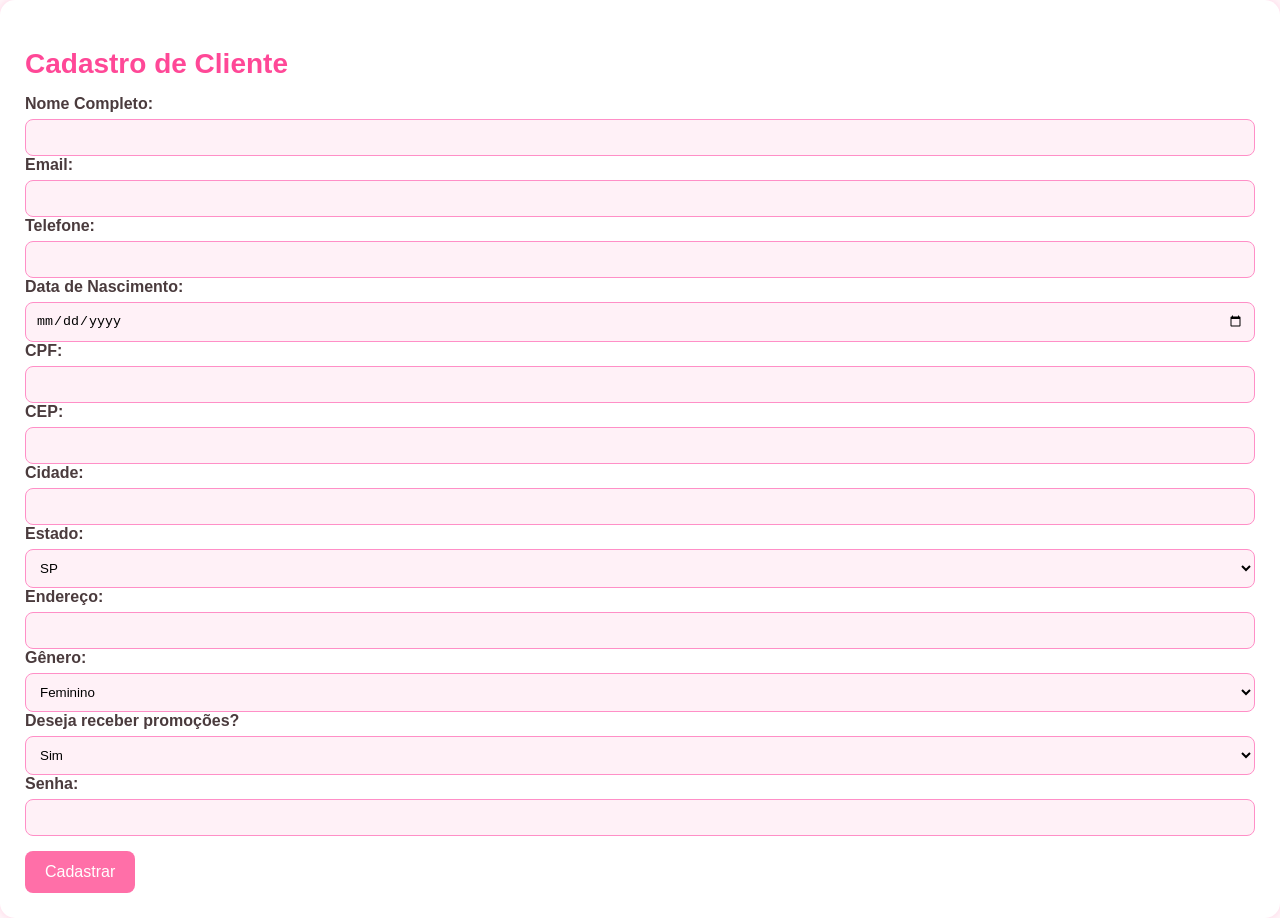
<file: cadastro.html>
<!doctype html>
<html lang="pt-BR">
<head>
  <meta charset="utf-8">
  <title>Cadastro</title>
  <link rel="stylesheet" href="styles.css">
</head>

<body>
<div class="page">
  <h2>Cadastro de Cliente</h2>

  <form>
    <label>Nome Completo:</label>
    <input type="text">

    <label>Email:</label>
    <input type="email">

    <label>Telefone:</label>
    <input type="text">

    <label>Data de Nascimento:</label>
    <input type="date">

    <label>CPF:</label>
    <input type="text">

    <label>CEP:</label>
    <input type="text">

    <label>Cidade:</label>
    <input type="text">

    <label>Estado:</label>
    <select>
      <option>SP</option>
      <option>RJ</option>
      <option>MG</option>
      <option>RS</option>
    </select>

    <label>Endereço:</label>
    <input type="text">

    <label>Gênero:</label>
    <select>
      <option>Feminino</option>
      <option>Masculino</option>
      <option>Outro</option>
    </select>

    <label>Deseja receber promoções?</label>
    <select>
      <option>Sim</option>
      <option>Não</option>
    </select>

    <label>Senha:</label>
    <input type="password">

    <button>Cadastrar</button>
  </form>
</div>
</body>
</html>
</file>
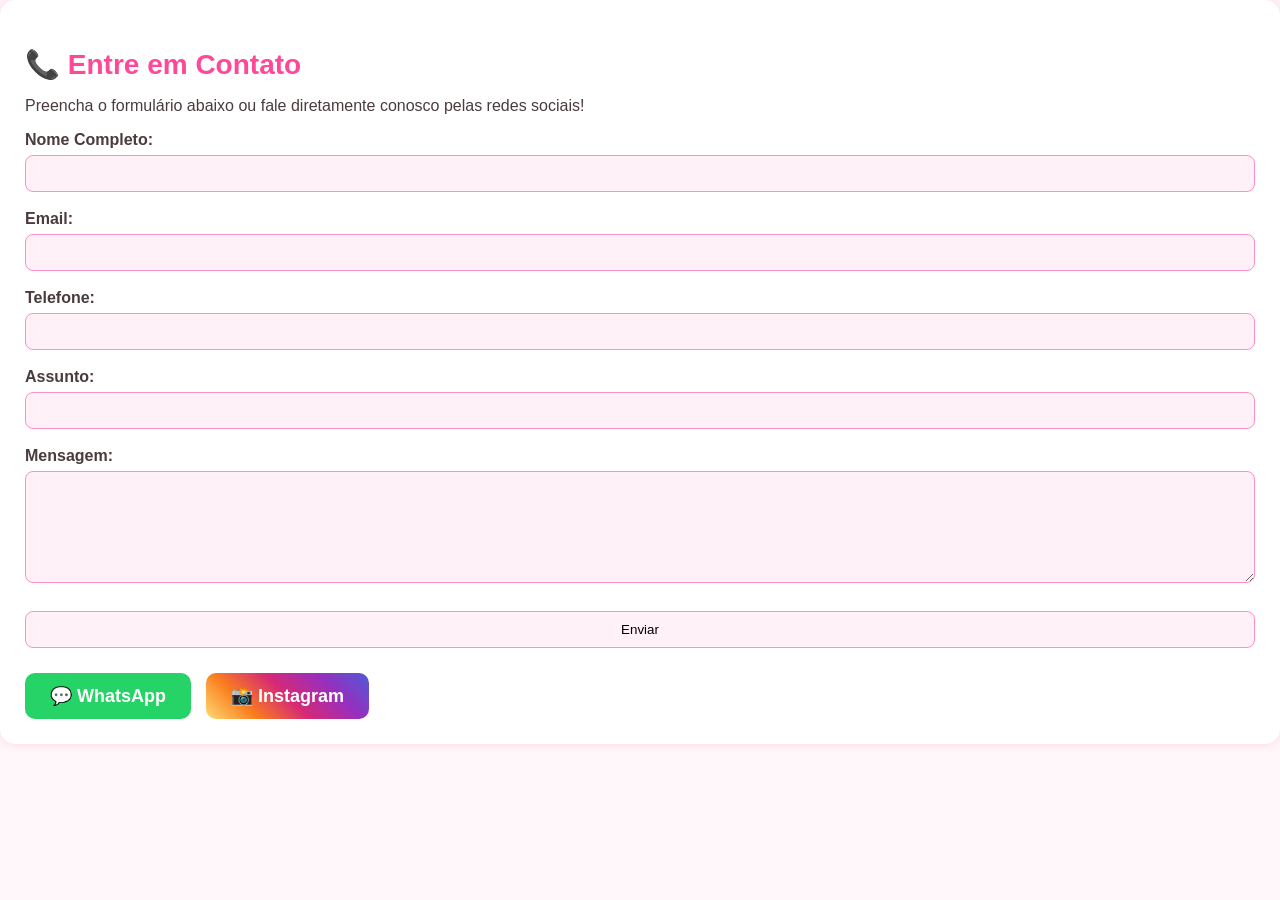
<file: contato.html>
<!doctype html>
<html lang="pt-BR">
<head>
<meta charset="utf-8">
<title>Contato</title>
<link rel="stylesheet" href="styles.css">

<style>

.social-buttons {
  margin-top: 25px;
  display: flex;
  gap: 15px;
}

.social-buttons a {
  padding: 12px 25px;
  text-decoration: none;
  font-size: 18px;
  font-weight: bold;
  border-radius: 10px;
  color: white;
  transition: 0.3s;
}

.btn-whatsapp {
  background: #25d366;
}

.btn-whatsapp:hover {
  background: #1da851;
}


.btn-instagram {
  background: linear-gradient(45deg, #feda75, #fa7e1e, #d62976, #962fbf, #4f5bd5);
}

.btn-instagram:hover {
  opacity: 0.85;
}
</style>

</head>

<body>

<div class="page">
<h2>📞 Entre em Contato</h2>

<p>Preencha o formulário abaixo ou fale diretamente conosco pelas redes sociais!</p>

<form>
  <label>Nome Completo:</label><br>
  <input type="text" required><br><br>

  <label>Email:</label><br>
  <input type="email" required><br><br>

  <label>Telefone:</label><br>
  <input type="text" required><br><br>

  <label>Assunto:</label><br>
  <input type="text" required><br><br>

  <label>Mensagem:</label><br>
  <textarea rows="6" required></textarea><br><br>

  <input type="submit" value="Enviar" class="btn">
</form>

<div class="social-buttons">
  <a class="btn-whatsapp" href="https://wa.me/5511975702314" target="_blank">
    💬 WhatsApp
  </a>

  <a class="btn-instagram" href="https://instagram.com/confeitaria_2o22" target="_blank">
    📸 Instagram
  </a>
</div>

</div>

</body>

</html>
</file>
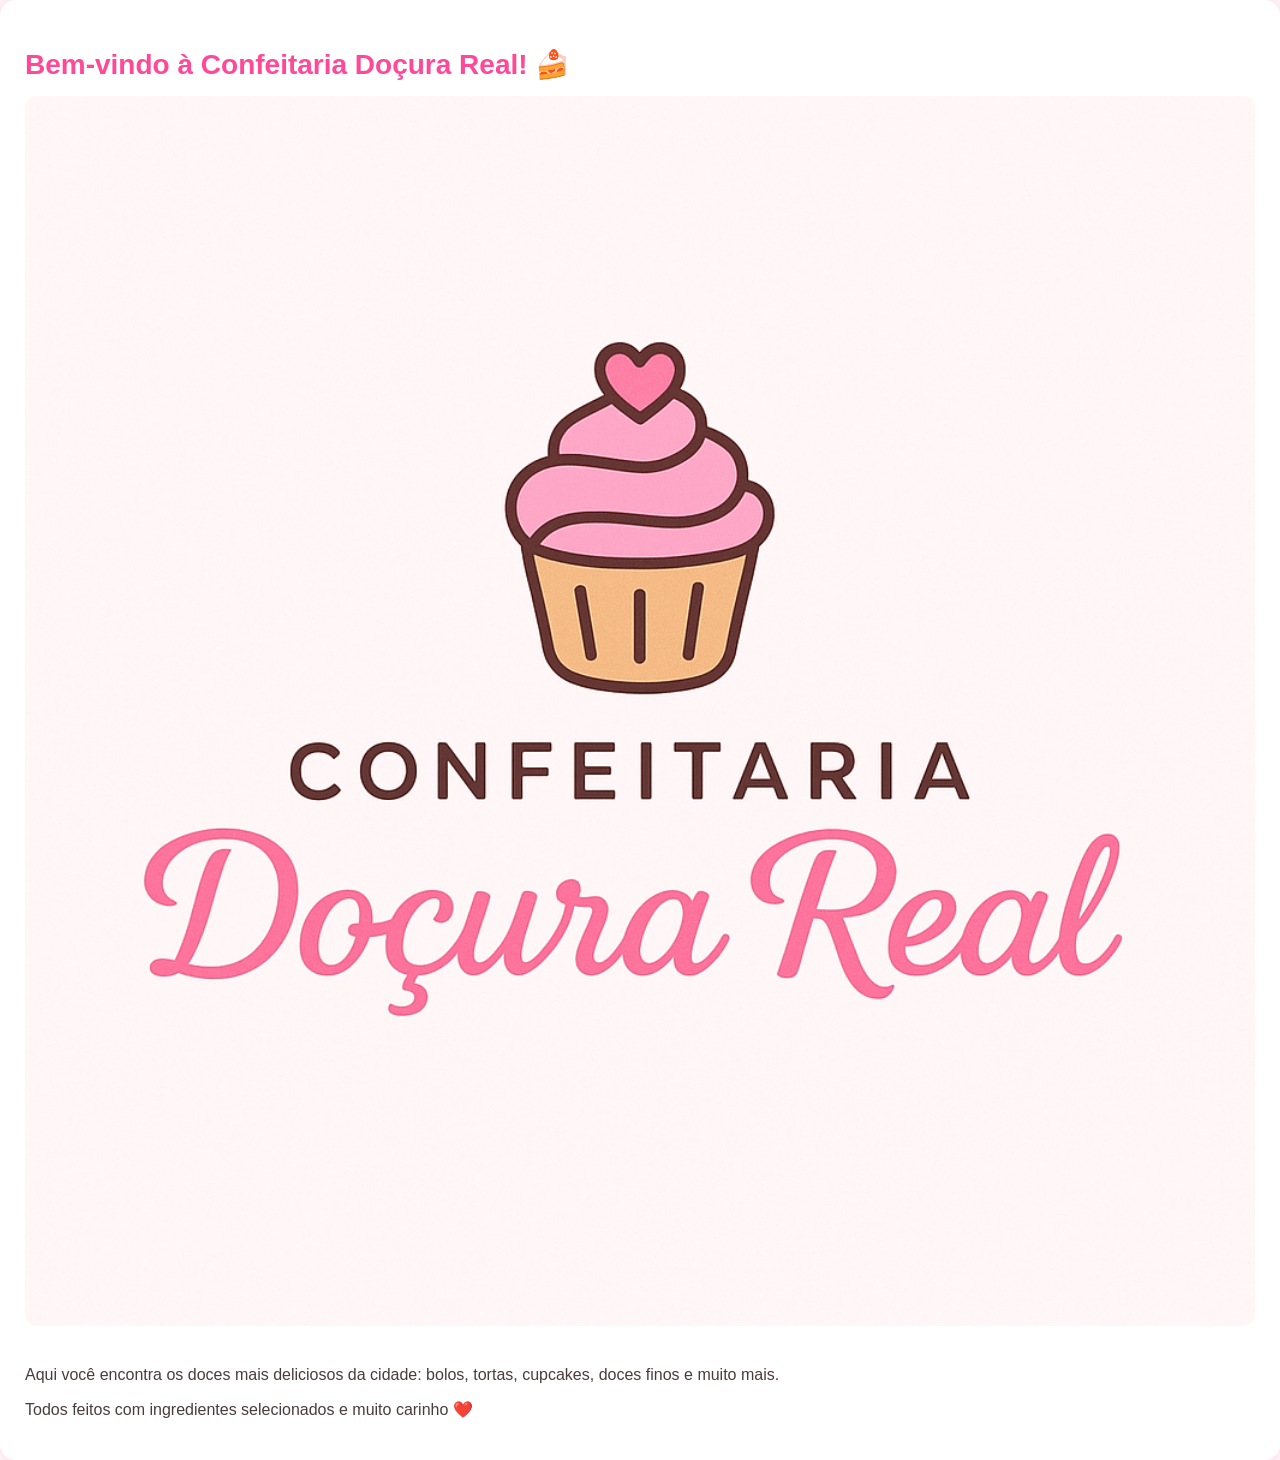
<file: home.html>
<!doctype html>
<html lang="pt-BR">
<head>
  <meta charset="utf-8">
  <title>Home</title>
  <link rel="stylesheet" href="styles.css">
</head>

<body>
<div class="page">
  <h2>Bem-vindo à Confeitaria Doçura Real! 🍰</h2>

  <img src="logo.png" class="banner">

  <p>Aqui você encontra os doces mais deliciosos da cidade: bolos, tortas, cupcakes, doces finos e muito mais.</p>

  <p>Todos feitos com ingredientes selecionados e muito carinho ❤️</p>
</div>
</body>
</html>
</file>
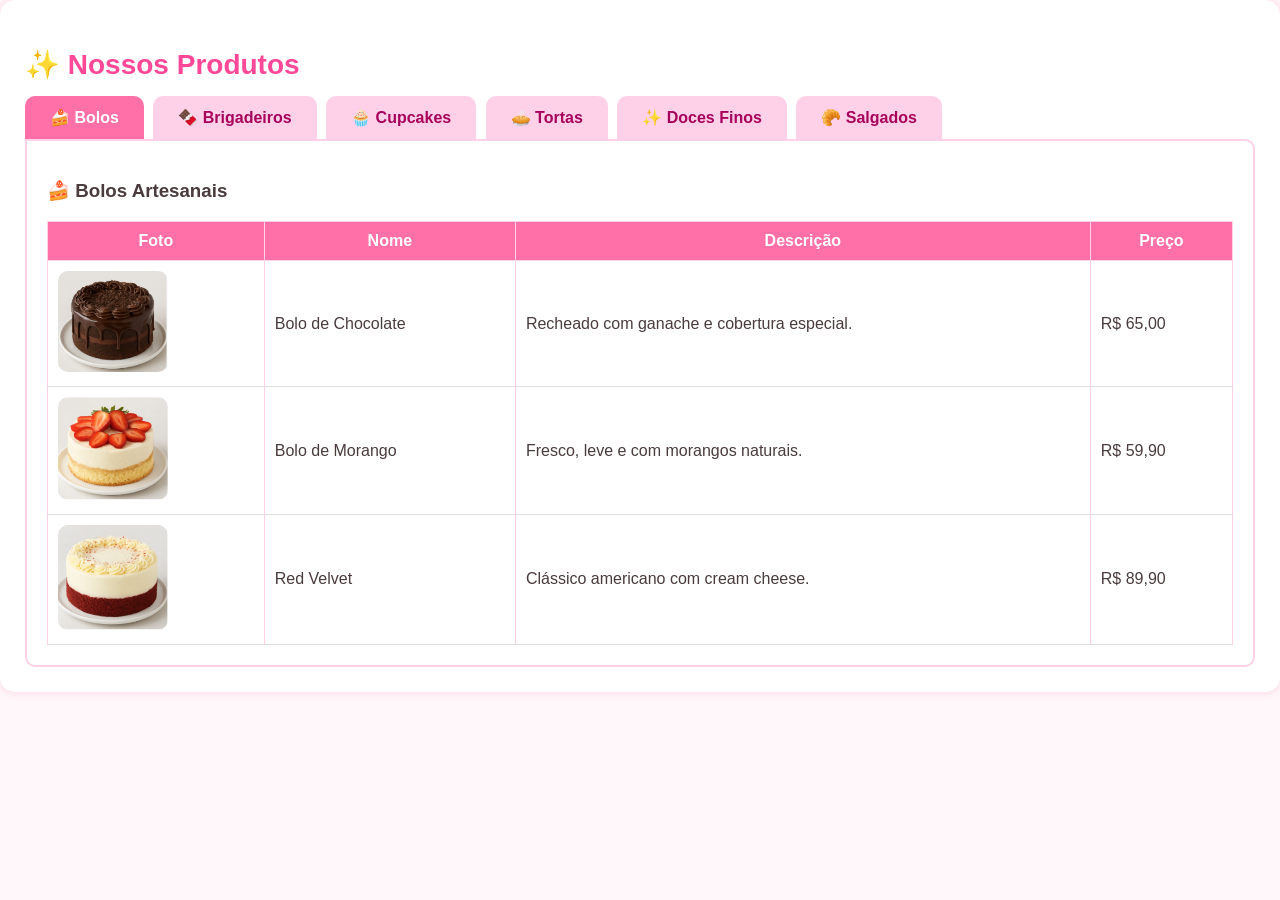
<file: produtos.html>
<!doctype html>
<html lang="pt-BR">
<head>
<meta charset="utf-8">
<title>Produtos</title>
<link rel="stylesheet" href="styles.css">

<style>

.tabs {
  width: 100%;
  margin: 0 auto;
}

.tabs input {
  display: none;
}

.tabs label {
  display: inline-block;
  padding: 12px 25px;
  background: #ffd1e8;
  color: #a6005a;
  font-weight: bold;
  border-radius: 10px 10px 0 0;
  cursor: pointer;
  margin-right: 5px;
  transition: 0.3s;
}

.tabs label:hover {
  background: #ffb6db;
}

.content {
  display: none;
  padding: 20px;
  background: #fff;
  border: 2px solid #ffd1e8;
  border-radius: 0 10px 10px 10px;
}


#tab1:checked ~ #conteudo1,
#tab2:checked ~ #conteudo2,
#tab3:checked ~ #conteudo3,
#tab4:checked ~ #conteudo4,
#tab5:checked ~ #conteudo5,
#tab6:checked ~ #conteudo6 {
  display: block;
}

#tab1:checked + label,
#tab2:checked + label,
#tab3:checked + label,
#tab4:checked + label,
#tab5:checked + label,
#tab6:checked + label {
  background: #ff6fa8;
  color: white;
}


table {
  width: 100%;
  border-collapse: collapse;
  margin-top: 15px;
}

table th {
  background: #ff6fa8;
  color: white;
  padding: 10px;
}

table td {
  padding: 10px;
  border-bottom: 1px solid #ddd;
}

table img {
  width: 110px;
  border-radius: 10px;
}
</style>
</head>

<body>

<div class="page">
<h2>✨ Nossos Produtos</h2>

<div class="tabs">


  <input type="radio" id="tab1" name="tabs" checked>
  <label for="tab1">🍰 Bolos</label>

  <input type="radio" id="tab2" name="tabs">
  <label for="tab2">🍫 Brigadeiros</label>

  <input type="radio" id="tab3" name="tabs">
  <label for="tab3">🧁 Cupcakes</label>

  <input type="radio" id="tab4" name="tabs">
  <label for="tab4">🥧 Tortas</label>

  <input type="radio" id="tab5" name="tabs">
  <label for="tab5">✨ Doces Finos</label>

  <input type="radio" id="tab6" name="tabs">
  <label for="tab6">🥐 Salgados</label>


  <div id="conteudo1" class="content">
    <h3>🍰 Bolos Artesanais</h3>

    <table>
      <tr><th>Foto</th><th>Nome</th><th>Descrição</th><th>Preço</th></tr>

      <tr>
        <td><img src="bolo1.PNG"></td>
        <td>Bolo de Chocolate</td>
        <td>Recheado com ganache e cobertura especial.</td>
        <td>R$ 65,00</td>
      </tr>

      <tr>
        <td><img src="bolo2.PNG"></td>
        <td>Bolo de Morango</td>
        <td>Fresco, leve e com morangos naturais.</td>
        <td>R$ 59,90</td>
      </tr>

      <tr>
        <td><img src="bolo3.PNG"></td>
        <td>Red Velvet</td>
        <td>Clássico americano com cream cheese.</td>
        <td>R$ 89,90</td>
      </tr>
    </table>
  </div>


  <div id="conteudo2" class="content">
    <h3>🍫 Brigadeiros Gourmet</h3>

    <table>
      <tr><th>Foto</th><th>Nome</th><th>Descrição</th><th>Preço</th></tr>

      <tr>
        <td><img src="brigadeiro1.PNG"></td>
        <td>Brigadeiro Belga</td>
        <td>Chocolate belga e granulado belga premium.</td>
        <td>R$ 4,50</td>
      </tr>

      <tr>
        <td><img src="brigadeiro2.PNG"></td>
        <td>Brigadeiro de Ninho</td>
        <td>Cremoso com sabor de infância.</td>
        <td>R$ 3,90</td>
      </tr>

      <tr>
        <td><img src="brigadeiro3.PNG"></td>
        <td>Brigadeiro 70%</td>
        <td>Sabor intenso e sofisticado.</td>
        <td>R$ 4,90</td>
      </tr>
    </table>
  </div>


  <div id="conteudo3" class="content">
    <h3>🧁 Cupcakes</h3>

    <table>
      <tr><th>Foto</th><th>Nome</th><th>Descrição</th><th>Preço</th></tr>

      <tr>
        <td><img src="cupcake1.PNG"></td>
        <td>Cupcake de Morango</td>
        <td>Chantilly e morango fresco.</td>
        <td>R$ 7,90</td>
      </tr>

      <tr>
        <td><img src="cupcake2.PNG"></td>
        <td>Cupcake de Chocolate</td>
        <td>Recheado com ganache cremoso.</td>
        <td>R$ 8,50</td>
      </tr>

      <tr>
        <td><img src="cupcake3.PNG"></td>
        <td>Cupcake Red Velvet</td>
        <td>Com cobertura de cream cheese.</td>
        <td>R$ 9,90</td>
      </tr>
    </table>
  </div>


  <div id="conteudo4" class="content">
    <h3>🥧 Tortas</h3>

    <table>
      <tr><th>Foto</th><th>Nome</th><th>Descrição</th><th>Preço</th></tr>

      <tr>
        <td><img src="torta1.PNG"></td>
        <td>Torta de Morango</td>
        <td>Crocante, fresca e muito saborosa.</td>
        <td>R$ 80,00</td>
      </tr>

      <tr>
        <td><img src="torta2.PNG"></td>
        <td>Torta de Limão</td>
        <td>Equilíbrio perfeito entre doce e ácido.</td>
        <td>R$ 25,00</td>
      </tr>

      <tr>
        <td><img src="torta3.PNG"></td>
        <td>Torta de Creme</td>
        <td>Leve, suave e com toque caseiro.</td>
        <td>R$ 45,00</td>
      </tr>
    </table>
  </div>

  <div id="conteudo5" class="content">
    <h3>✨ Doces Finos</h3>

    <table>
      <tr><th>Foto</th><th>Nome</th><th>Descrição</th><th>Preço</th></tr>

      <tr>
        <td><img src="macarons.PNG"></td>
        <td>Macarons</td>
        <td>Delicados e coloridos.</td>
        <td>R$ 4,00</td>
      </tr>

      <tr>
        <td><img src="trufa.PNG"></td>
        <td>Trufa Artesanal</td>
        <td>Recheio cremoso e chocolate nobre.</td>
        <td>R$ 6,00</td>
      </tr>

      <tr>
        <td><img src="pave.PNG"></td>
        <td>Pavê de Chocolate</td>
        <td>Clássico da confeitaria brasileira.</td>
        <td>R$ 28,00</td>
      </tr>
    </table>
  </div>


  <div id="conteudo6" class="content">
    <h3>🥐 Salgados</h3>

    <table>
      <tr><th>Foto</th><th>Nome</th><th>Descrição</th><th>Preço</th></tr>

      <tr>
        <td><img src="empada.PNG"></td>
        <td>Empada de Frango</td>
        <td>Super recheada e massa delicada.</td>
        <td>R$ 6,00</td>
      </tr>

      <tr>
        <td><img src="quiche.PNG"></td>
        <td>Quiche Lorraine</td>
        <td>Sabores refinados e textura cremosa.</td>
        <td>R$ 14,00</td>
      </tr>

      <tr>
        <td><img src="esfiha.PNG"></td>
        <td>Esfiha Artesanal</td>
        <td>Carne temperada e massa macia.</td>
        <td>R$ 5,50</td>
      </tr>
    </table>
  </div>

</div>
</div>
</body>

</html>
</file>
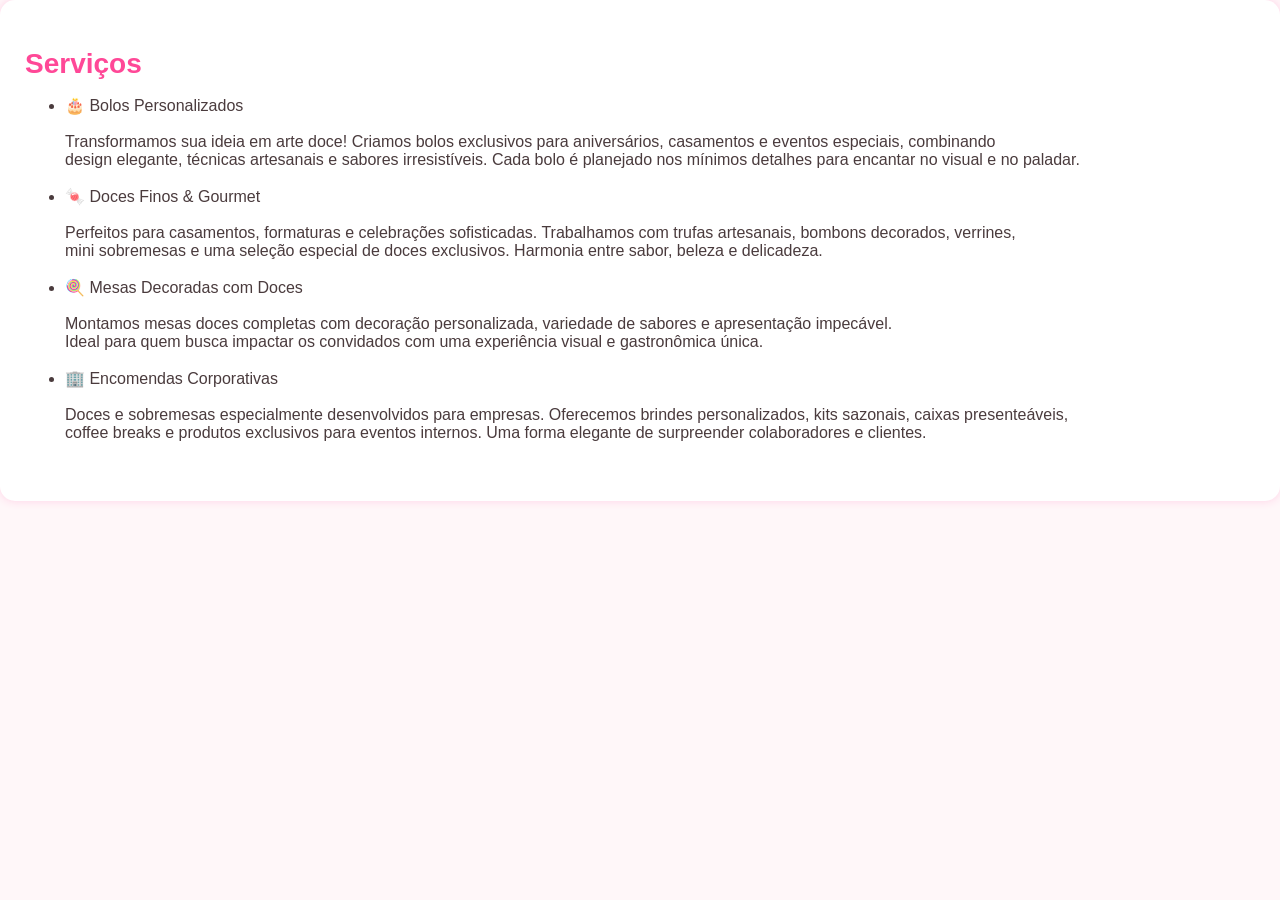
<file: servicos.html>
<!doctype html>
<html lang="pt-BR">
<head>
  <meta charset="utf-8">
  <title>Serviços</title>
  <link rel="stylesheet" href="styles.css">
</head>

<body>
<div class="page">
  <h2>Serviços</h2>

  <ul>
    <li>🎂 Bolos Personalizados<br><br>

Transformamos sua ideia em arte doce! Criamos bolos exclusivos para aniversários, casamentos e eventos especiais, combinando <br> design elegante, técnicas artesanais e sabores irresistíveis. Cada bolo é planejado nos mínimos detalhes para encantar no visual e no paladar.<br><br></li>
    <li>🍬 Doces Finos & Gourmet<br><br>

Perfeitos para casamentos, formaturas e celebrações sofisticadas. Trabalhamos com trufas artesanais, bombons decorados, verrines, <br> mini sobremesas e uma seleção especial de doces exclusivos. Harmonia entre sabor, beleza e delicadeza.<br><br></li>
    <li>🍭 Mesas Decoradas com Doces<br><br>

Montamos mesas doces completas com decoração personalizada, variedade de sabores e apresentação impecável.<br> Ideal para quem busca impactar os convidados com uma experiência visual e gastronômica única.<br><br></li>
    <li>🏢 Encomendas Corporativas<br><br>

Doces e sobremesas especialmente desenvolvidos para empresas. Oferecemos brindes personalizados, kits sazonais, caixas presenteáveis,<br> coffee breaks e produtos exclusivos para eventos internos. Uma forma elegante de surpreender colaboradores e clientes.<br><br></li>
  </ul>
</div>
</body>
</html>
</file>
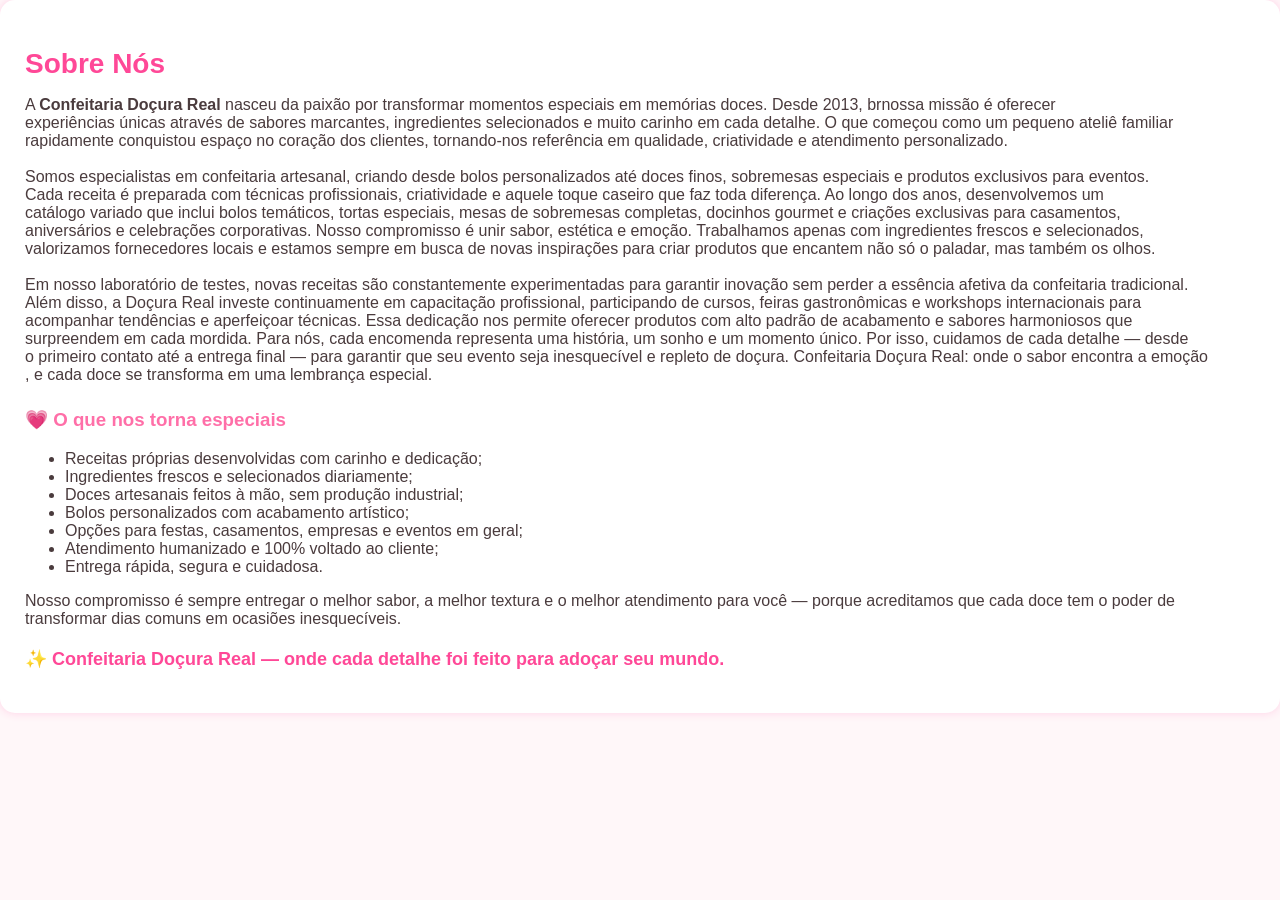
<file: sobre.html>
<!doctype html>
<html lang="pt-BR">
<head>
  <meta charset="utf-8">
  <title>Sobre Nós</title>
  <link rel="stylesheet" href="styles.css">
</head>

<body>
<div class="page">
  <h2>Sobre Nós</h2>

  <p>
    A <strong>Confeitaria Doçura Real</strong> nasceu da paixão por transformar momentos especiais em memórias doces. Desde 2013, brnossa missão é oferecer </br>  experiências únicas através de sabores marcantes, ingredientes selecionados e muito carinho em cada detalhe. O que começou como um pequeno ateliê familiar </br> rapidamente conquistou espaço no coração dos clientes, tornando-nos referência em qualidade, criatividade e atendimento personalizado.</br></br>

Somos especialistas em confeitaria artesanal, criando desde bolos personalizados até doces finos, sobremesas especiais e produtos exclusivos para eventos.<br> Cada receita é preparada com técnicas profissionais, criatividade e aquele toque caseiro que faz toda diferença. Ao longo dos anos, desenvolvemos um <br> catálogo variado que inclui bolos temáticos, tortas especiais, mesas de sobremesas completas, docinhos gourmet e criações exclusivas para casamentos,<br>  aniversários e celebrações corporativas.
Nosso compromisso é unir sabor, estética e emoção. Trabalhamos apenas com ingredientes frescos e selecionados,<br>  valorizamos fornecedores locais e estamos sempre em busca de novas inspirações para criar produtos que encantem não só o paladar, mas também os olhos. </br></br>

Em nosso laboratório de testes, novas receitas são constantemente experimentadas para garantir inovação sem perder a essência afetiva da confeitaria tradicional.<br>
Além disso, a Doçura Real investe continuamente em capacitação profissional, participando de cursos, feiras gastronômicas e workshops internacionais para <br>acompanhar tendências e aperfeiçoar técnicas. Essa dedicação nos permite oferecer produtos com alto padrão de acabamento e sabores harmoniosos que<br>surpreendem em cada mordida.
Para nós, cada encomenda representa uma história, um sonho e um momento único. Por isso, cuidamos de cada detalhe — desde <br>o primeiro contato até a entrega final — para garantir que seu evento seja inesquecível e repleto de doçura.

Confeitaria Doçura Real: onde o sabor encontra a emoção<br>, e cada doce se transforma em uma lembrança especial.
  </p>


  <h3 style="color:#ff6fa8; margin-top:25px;">💗 O que nos torna especiais</h3>
  <ul>
    <li>Receitas próprias desenvolvidas com carinho e dedicação;</li>
    <li>Ingredientes frescos e selecionados diariamente;</li>
    <li>Doces artesanais feitos à mão, sem produção industrial;</li>
    <li>Bolos personalizados com acabamento artístico;</li>
    <li>Opções para festas, casamentos, empresas e eventos em geral;</li>
    <li>Atendimento humanizado e 100% voltado ao cliente;</li>
    <li>Entrega rápida, segura e cuidadosa.</li>
  </ul>

  <p>
    Nosso compromisso é sempre entregar o melhor sabor, a melhor textura e 
    o melhor atendimento para você — porque acreditamos que cada doce tem o 
    poder de transformar dias comuns em ocasiões inesquecíveis.  
  </p>

  <p style="font-size:18px; font-weight:600; color:#ff4897; margin-top:20px;">
    ✨ Confeitaria Doçura Real — onde cada detalhe foi feito para adoçar seu mundo.
  </p>
</div>
</body>
</html>
</file>
<file: styles.css>
* { box-sizing: border-box; }
body {
    font-family: "Poppins", Arial, sans-serif;
    margin: 0;
    background: #fff7f9;
    color: #4a3b3d;
}


header {
    background: linear-gradient(90deg, #ff9ecb, #ff6fa8);
    padding: 25px;
    color: #fff;
    text-align: center;
    font-size: 28px;
    letter-spacing: 1px;
    font-weight: 600;
}


.layout { display: flex; min-height: calc(100vh - 140px); }

.sidebar {
    width: 240px;
    background: #ffbcd9;
    padding: 20px;
    border-right: 4px solid #ff8fc7;
}

.sidebar ul { list-style: none; padding: 0; }
.sidebar li { margin: 15px 0; }

.sidebar a {
    text-decoration: none;
    color: #4a3b3d;
    background: #ffe6f1;
    padding: 10px 14px;
    display: block;
    border-radius: 8px;
    font-weight: 500;
    transition: 0.2s;
}

.sidebar a:hover {
    background: #ff8fc7;
    color: white;
    transform: translateX(5px);
}


.content { flex: 1; padding: 20px; }
.frame {
    width: 100%;
    height: 82vh;
    border: none;
    border-radius: 12px;
    box-shadow: 0 0 20px #ffbcd9;
}


.page {
    background: white;
    padding: 25px;
    border-radius: 15px;
    box-shadow: 0 0 10px #ffd1e6;
}

.page h2 {
    color: #ff4897;
    font-size: 28px;
    margin-bottom: 15px;
}

img.banner {
    width: 100%;
    border-radius: 12px;
    margin-bottom: 20px;
}


table {
    width: 100%;
    border-collapse: collapse;
    margin-top: 10px;
}

th, td {
    border: 1px solid #ffd1e6;
    padding: 12px;
}

th {
    background: #ff8fc7;
    color: white;
}


form label { font-weight: 600; }

input, select, textarea {
    width: 100%;
    padding: 10px;
    margin-top: 6px;
    border-radius: 8px;
    border: 1px solid #ff8fc7;
    background: #fff1f7;
}

button {
    padding: 12px 20px;
    background: #ff6fa8;
    border: none;
    color: white;
    border-radius: 8px;
    margin-top: 15px;
    cursor: pointer;
    font-size: 16px;
}

button:hover { background: #ff4897; }


footer {
    background: #ff9ecb;
    padding: 10px;
    text-align: center;
    color: white;
    font-weight: 500;
}
</file>
